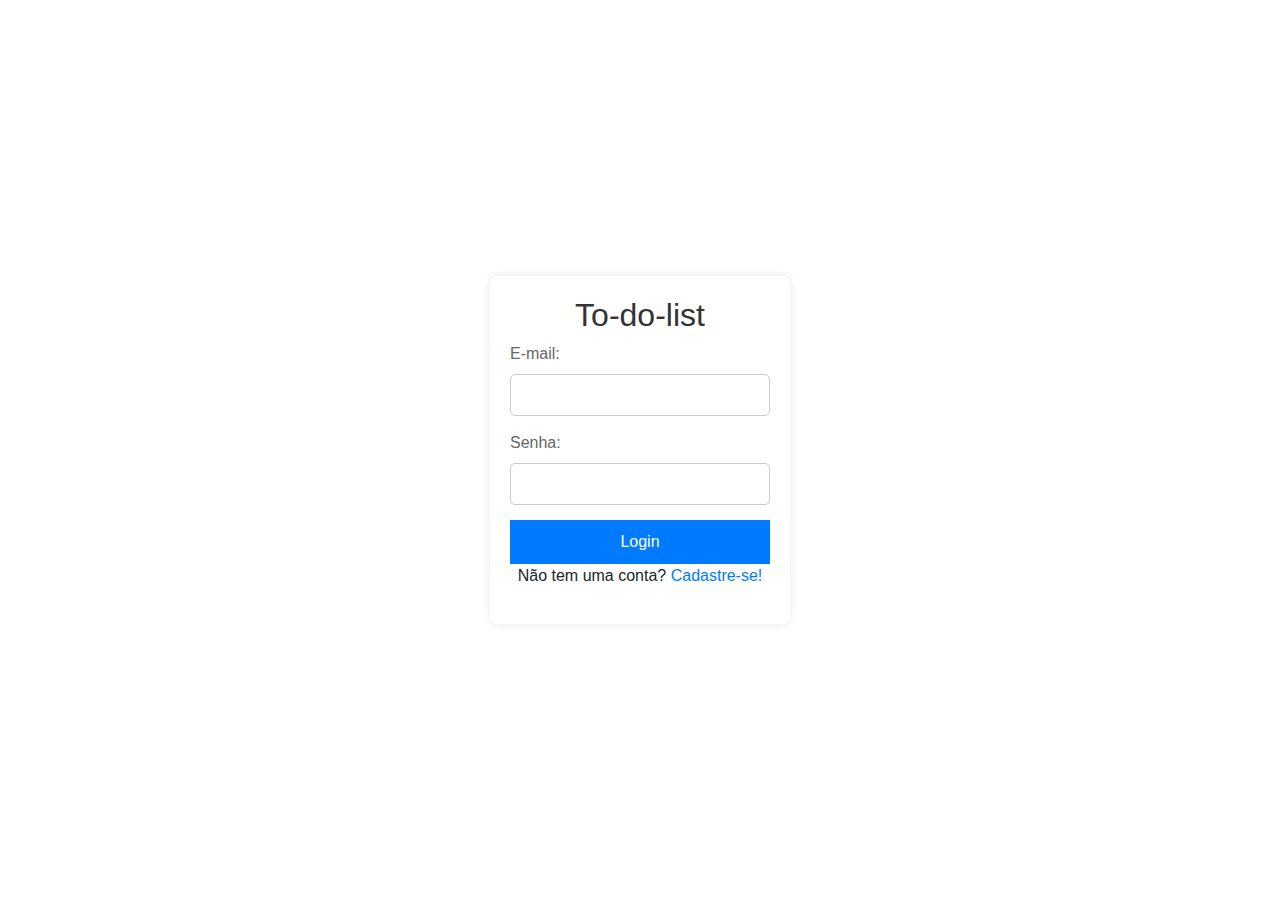
<file: index.html>
<!DOCTYPE html>
<html lang="en">

<head>
    <meta charset="UTF-8">
    <meta name="viewport" content="width=device-width, initial-scale=1.0">
    <title>Login Page</title>
    <link rel="stylesheet" href="/css/style.css">
    <script src="js/script.js"></script>
    <link rel="stylesheet" href="https://cdn.jsdelivr.net/npm/bootstrap@4.4.1/dist/css/bootstrap.min.css" integrity="sha384-Vkoo8x4CGsO3+Hhxv8T/Q5PaXtkKtu6ug5TOeNV6gBiFeWPGFN9MuhOf23Q9Ifjh" crossorigin="anonymous">
</head>

<body>
    <div class="login-container">
        <h2>To-do-list</h2>
        <p hidden id="login-incorrect">O login está inválido ou você ainda não confirmou seu e-mail. Tente novamente!</p>
            <div class="input-group">
                <label for="username">E-mail:</label>
                <input type="text" id="username" name="username" required>
            </div>
            <div class="input-group">
                <label for="password">Senha:</label>
                <input type="password" id="password" name="password" required>
            </div>
            <button type="submit" onclick="login()">Login</button>
            <p>Não tem uma conta? <a href="#" id="signup-link">Cadastre-se!</a></p>
    </div>

    <script>
        var signupLink = document.getElementById('signup-link');

        signupLink.addEventListener('click', function (event) {

            window.location.href = 'form.html';
        });
    </script>
    <script src="https://code.jquery.com/jquery-3.4.1.slim.min.js" integrity="sha384-J6qa4849blE2+poT4WnyKhv5vZF5SrPo0iEjwBvKU7imGFAV0wwj1yYfoRSJoZ+n" crossorigin="anonymous"></script>
<script src="https://cdn.jsdelivr.net/npm/popper.js@1.16.0/dist/umd/popper.min.js" integrity="sha384-Q6E9RHvbIyZFJoft+2mJbHaEWldlvI9IOYy5n3zV9zzTtmI3UksdQRVvoxMfooAo" crossorigin="anonymous"></script>
<script src="https://cdn.jsdelivr.net/npm/bootstrap@4.4.1/dist/js/bootstrap.min.js" integrity="sha384-wfSDF2E50Y2D1uUdj0O3uMBJnjuUD4Ih7YwaYd1iqfktj0Uod8GCExl3Og8ifwB6" crossorigin="anonymous"></script>
</body>

</html>
</file>
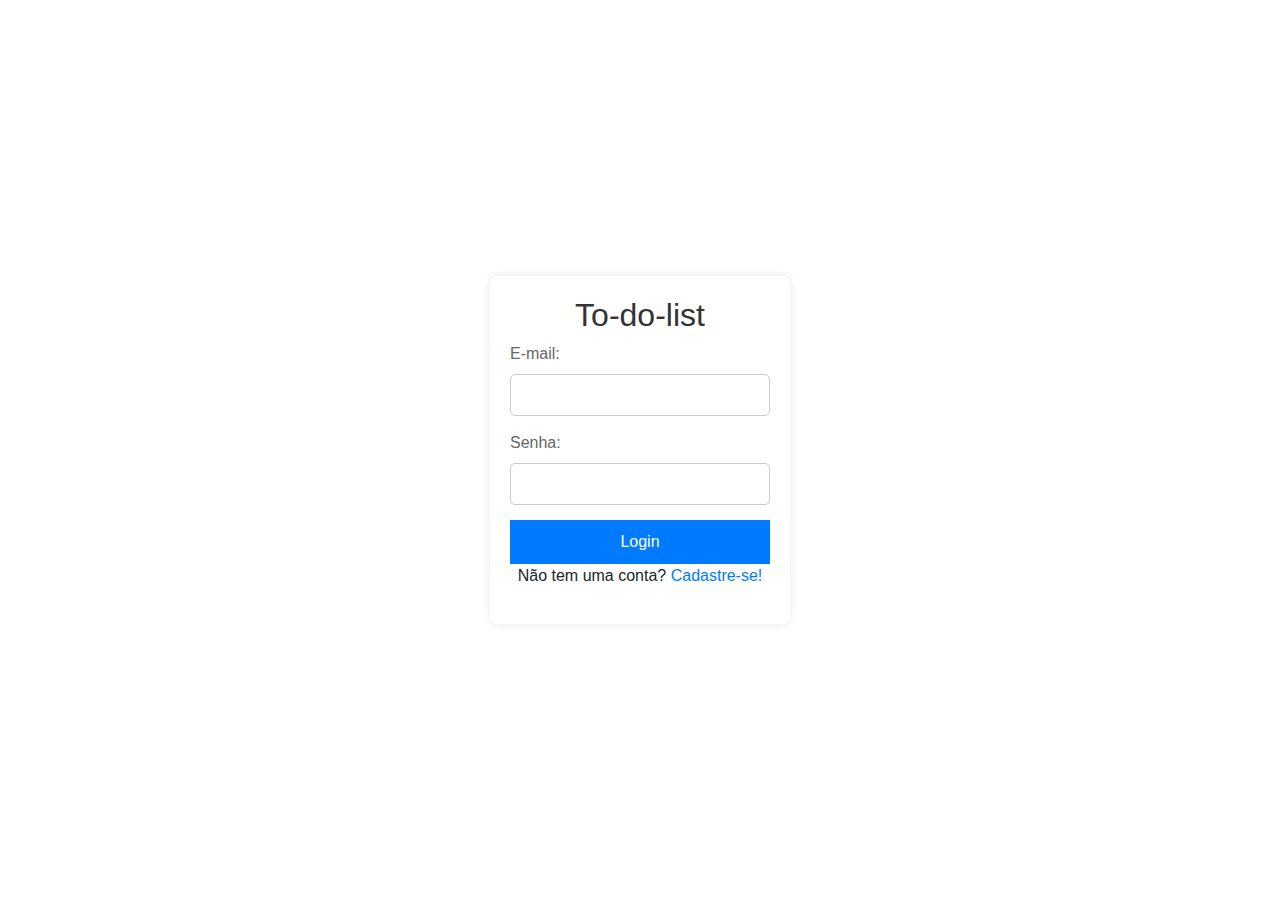
<file: dashboard.html>
<!DOCTYPE html>
<html lang="pt">

<head>
    <meta charset="UTF-8">
    <meta name="viewport" content="width=device-width, initial-scale=1.0">
    <title>Dashboard</title>
    <link rel="stylesheet" href="css/list.css">
    <script src="js/script.js"></script>
</head>
<body>
    <script>
        validateIsAuth()
    </script>
    
    <div class="container">
        <nav class="navbar">
            <div class="navbar-header">
                <h1>To do list</h1>
                <p id="welcomeText">Bem vindo, </p>
            </div>
            <ul class="nav-list">
                <li><a href="#dashboard" id="dashboard">Dashboard</a></li>
                <li><a href="#listar-listas" id="lista">Listas</a></li>
                <li><a href="#criar-tarefa" id="tarefa">Tarefas</a></li>
                <li><a id="logout">Logout</a></li>
            </ul>
        </nav>
        <div class="contentDash">
            <h2 class="dashboard-title">Dashboard de Atividades</h2>
            <div class="dashboard">
                <div class="card">
                    <div class="title">Listas Criadas</div>
                    <div class="count"><span id="listCreated"></span></div>
                </div>
                <div class="card">
                    <div class="title">Tarefas Criadas</div>
                    <div class="count"><span id="taskCreated"></span></div>
                </div>
                <div class="card">
                    <div class="title">Tarefas Completadas</div>
                    <div class="count"><span id="taskCompleted"></span></div>
                </div>
            </div>
        </div>

</body>
<script>

    changePage('dashboard', 'dashboard.html');
    changePage('lista', 'list.html');
    changePage('tarefa', 'task.html');
    findName()
    getInfo()

    const listData = getList(localStorage.getItem("id"), true)

    document.getElementById("logout").addEventListener("click", function () {
        localStorage.removeItem("isAuth")
        window.location.href = "index.html"
    })
</script>


</html>
</file>
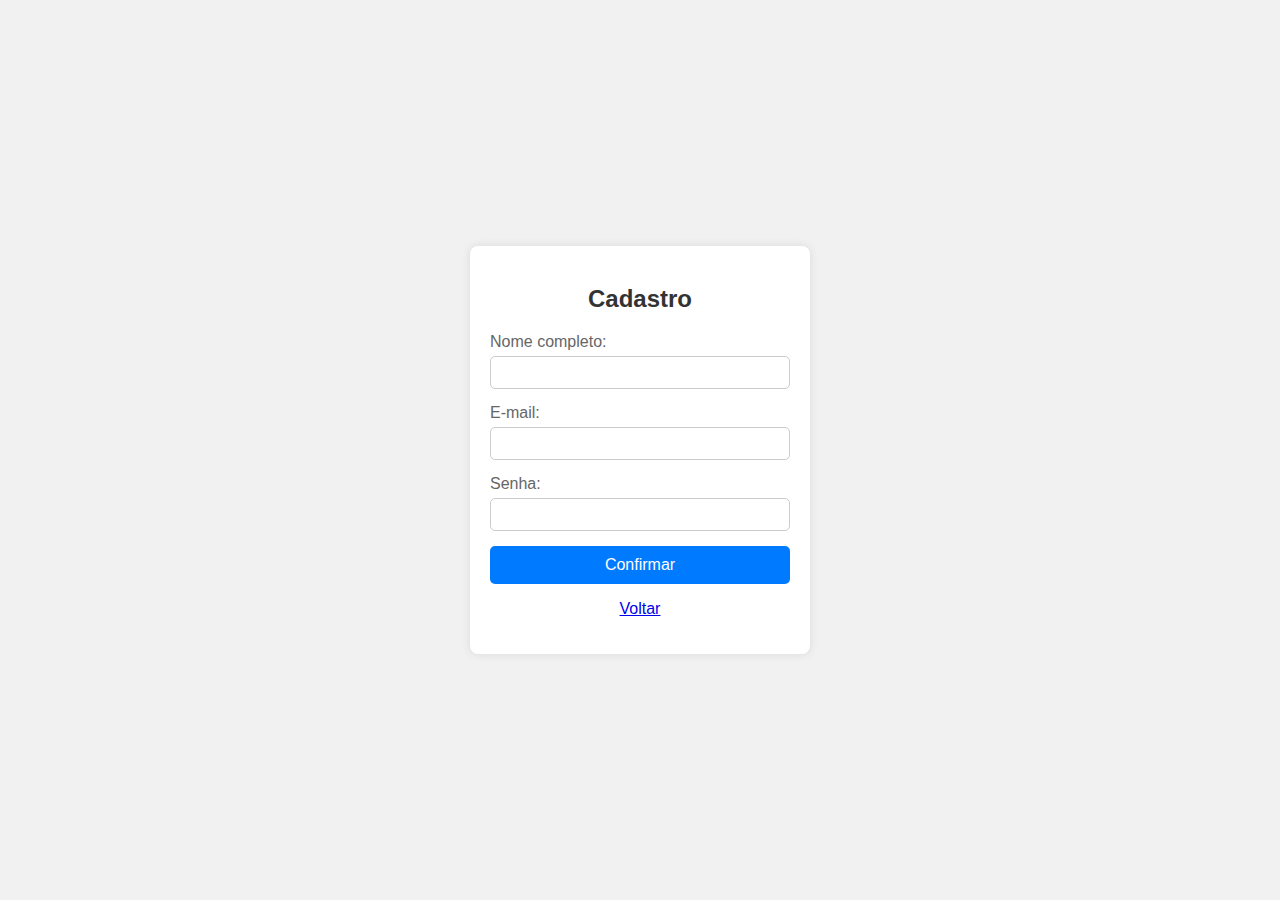
<file: form.html>
<!DOCTYPE html>
<html lang="en">

<head>
    <meta charset="UTF-8">
    <meta name="viewport" content="width=device-width, initial-scale=1.0">
    <title>Login Page</title>
    <link rel="stylesheet" href="/css/style.css">
    <script src="js/script.js"></script>
</head>
<body>
    <div class="login-container">
        <h2>Cadastro</h2>
        <p hidden id="email-incorrect">E-mail já cadastrado. Tente novamente!</p>
        <p hidden id="password-incorrect">Senha fraca! Coloque uma senha de no mínimo 8 caracteres.</p>
        <div class="input-group">
            <label for="nameuser">Nome completo:</label>
            <input type="text" id="nameuser" name="nameUser" required>
        </div>
        <div class="input-group">
            <label for="username">E-mail:</label>
            <input type="text" id="username" name="username" required>
        </div>
        <div class="input-group">
            <label for="password">Senha:</label>
            <input type="password" id="password" name="password" required>
        </div>
        <button onclick="createUser()" type="submit">Confirmar</button>
        <p><a href="#" id="back-login">Voltar</a></p>
    </div>
    <script>
        // Seleciona o link pelo ID
        var signupLink = document.getElementById('back-login');

        // Adiciona um ouvinte de evento de clique ao link
        signupLink.addEventListener('click', function (event) {

            window.location.href = 'dashboard.html';
        });
    </script>
</body>

</html>
</file>
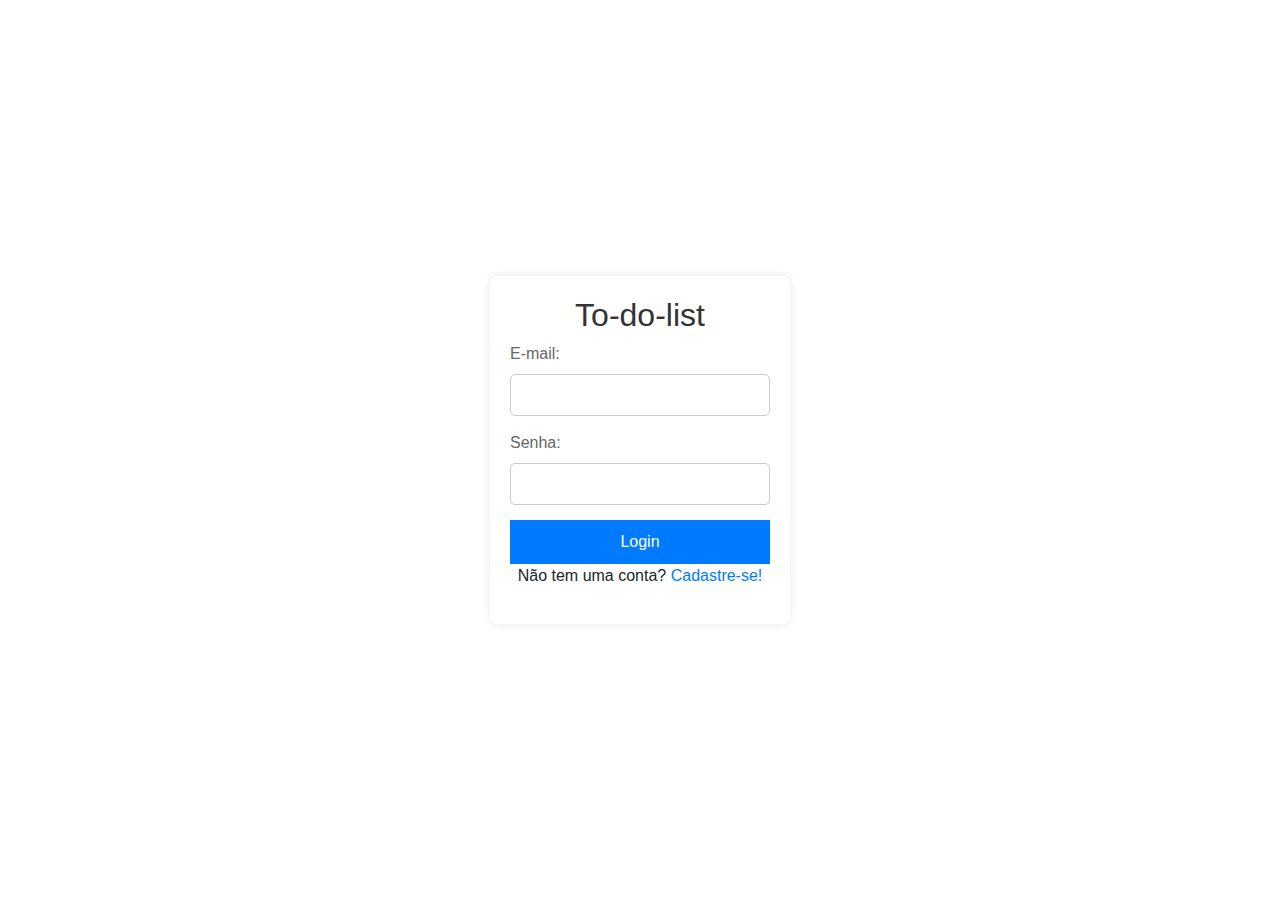
<file: list.html>
<!DOCTYPE html>
<html lang="pt">
<head>
    <meta charset="UTF-8">
    <meta name="viewport" content="width=device-width, initial-scale=1.0">
    <title>Listas</title>
    <link rel="stylesheet" href="css/list.css">
    <script src="js/script.js"></script>
</head>
<body>
    <div class="container">
        <nav class="navbar">
            <div class="navbar-header">
                <h1>To do list</h1>
                <p id="welcomeText">Bem vindo, </p>
            </div>
            <ul class="nav-list">
                <li><a href="#dashboard" id="dashboard">Dashboard</a></li>
                <li><a href="#listar-listas" id="lista">Listas</a></li>
                <li><a href="#criar-tarefa" id="tarefa">Tarefas</a></li>
                <li><a id="logout">Logout</a></li>
            </ul>
        </nav>
        <div class="content">
            <button class="create-btn" id="createLista">Criar Nova Lista</button>
            <p hidden id="textList">Título</p> <br>
            <input id="criarList" hidden type="text" class="simple-input"/><br>
           <br> <button hidden class="create-btn" id="confirmCreate" onclick="createList()">Confirmar</button>
            <button hidden class="create-btn" id="editCreate" onclick="editList()">Editar</button>
            <table id="myTable">
                <thead>
                    <tr>
                        <th>Título</th>
                        <th>Data Criação</th>
                        <th>Ações</th>
                    </tr>
                </thead>
                <tbody id="tableBody">
                </tbody>
            </table>
        </div>
    </div>
    <script>
        validateIsAuth()
    </script>
</body>
</html>

<script>
    document.getElementById("createLista").addEventListener("click", function () {
        document.getElementById("textList").removeAttribute("hidden")
        document.getElementById("criarList").removeAttribute("hidden")
        document.getElementById("criarList").setAttribute("required", true)
        document.getElementById("confirmCreate").removeAttribute("hidden")
        document.getElementById("editCreate").setAttribute("hidden", true)
    })
    changePage('dashboard', 'dashboard.html');
    changePage('lista', 'list.html');
    changePage('tarefa', 'task.html');
    findName()

    const listData = getList(localStorage.getItem("id"), true)

    document.getElementById("logout").addEventListener("click", function () {
        localStorage.removeItem("isAuth")
        window.location.href = "index.html"
    })
</script>
</html>
</file>
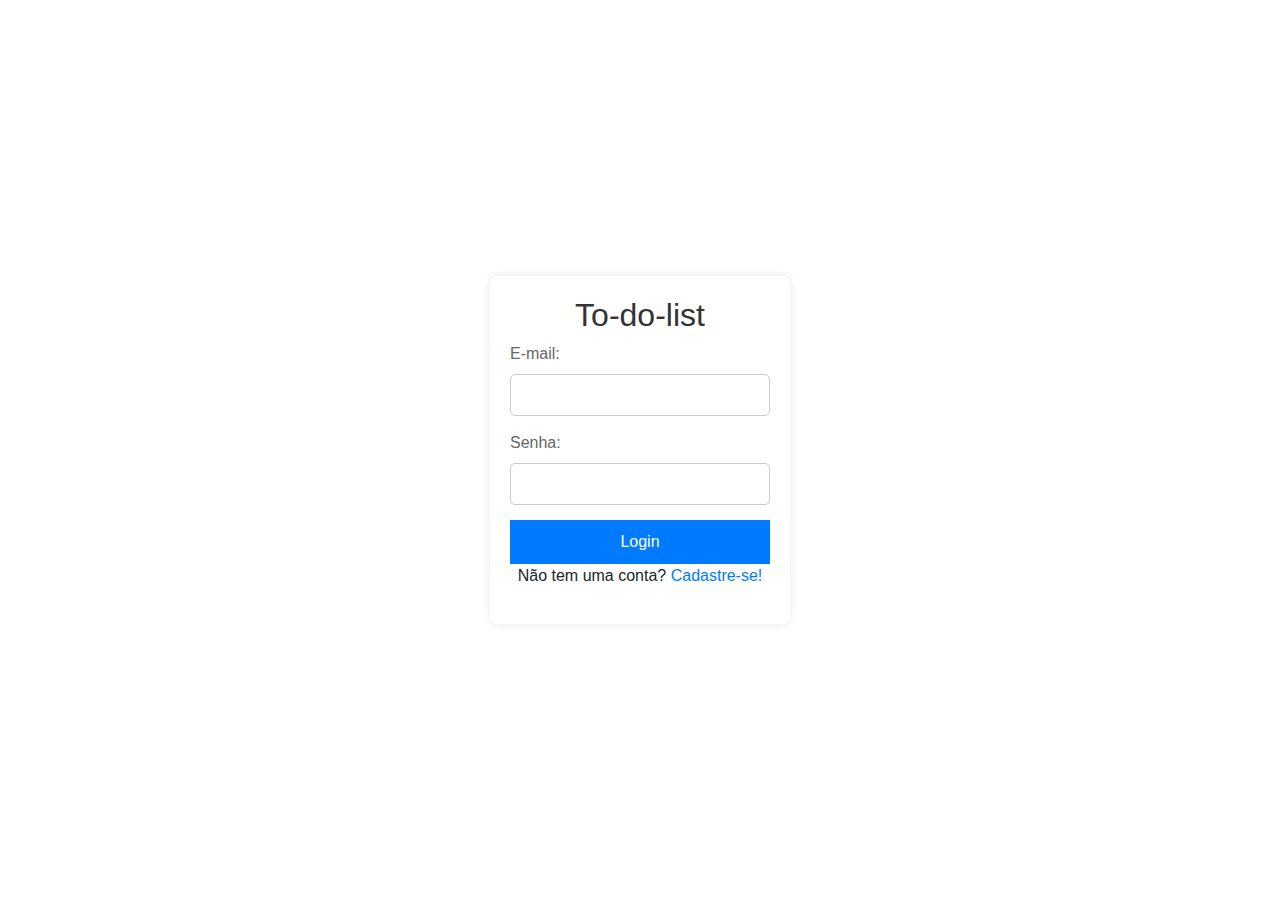
<file: task.html>
<!DOCTYPE html>
<html lang="pt">
<head>
    <meta charset="UTF-8">
    <meta name="viewport" content="width=device-width, initial-scale=1.0">
    <title>Tarefas</title>
    <link rel="stylesheet" href="css/list.css">
    <script src="js/script.js"></script>
</head>

<body>
    <script>
        validateIsAuth()
    </script>
    <div class="container">
        <nav class="navbar">
            <div class="navbar-header">
                <h1>To do list</h1>
                <p id="welcomeText">Bem vindo, </p>
            </div>
            <ul class="nav-list">
                <li><a href="#dashboard" id="dashboard">Dashboard</a></li>
                <li><a href="#listar-listas" id="lista">Listas</a></li>
                <li><a href="#criar-tarefa" id="tarefa">Tarefas</a></li>
                <li><a href="#logout" id="logout">Logout</a></li>
            </ul>
        </nav>
        <div class="content">
            <button class="create-btn" id="createTask">Criar Nova Tarefa</button>
            <p hidden id="descriptionTask">Descrição da tarefa:</p><br>
            <input id="criarTask" hidden type="text" class="simple-input" /><br>
            <p hidden id="completedTask">Tarefá já completada?</p><br>
            <select hidden id="selectCompletedTask" class="simple-select">
                <option value="true">Sim</option>
                <option value="false">Não</option>
            </select>
            <br>
            <p id="textTask"></p><br>
            <select id="listaSelecao"></select><br>
           <br> <button hidden class="create-btn" id="confirmCreateTask" onclick="createTask()">Confirmar</button><br>
            <button hidden class="create-btn" id="editTask">Editar</button>
            <table id="myTable">
                <thead>
                    <tr>
                        <th>Descrição</th>
                        <th>Completada?</th>
                        <th>Ações</th>
                    </tr>
                </thead>
                <tbody id="tableBodyTask"></tbody>
            </table>
        </div>
    </div>
</body>
<script>
    changePage('lista', 'list.html');
    changePage('tarefa', 'task.html');
    changePage('dashboard', 'dashboard.html');
    findName()

    document.getElementById("logout").addEventListener("click", function () {
        localStorage.removeItem("isAuth")
        window.location.href = "index.html"
    })

    getList(localStorage.getItem("id"), false)

    document.getElementById("listaSelecao").className = "simple-select"
    document.getElementById("listaSelecao").addEventListener("change", handleSelecaoChange);

    const changeParagrafo = (text) => {
        document.getElementById("textTask").innerHTML = text
    }

  changeParagrafo("Selecione a lista que você deseja visualizar:")

    document.getElementById("createTask").addEventListener("click", function () {
        document.getElementById("descriptionTask").removeAttribute("hidden")
        document.getElementById("completedTask").removeAttribute("hidden")
        document.getElementById("selectCompletedTask").removeAttribute("hidden")
        document.getElementById("confirmCreateTask").removeAttribute("hidden")
        document.getElementById("criarTask").removeAttribute("hidden")
        changeParagrafo("Selecione a lista que você seja para criar a sua tarefa:")
    })
    
</script>

</html>
</file>
<file: css/style.css>
body {
    font-family: Arial, sans-serif;
    margin: 0;
    padding: 0;
    display: flex;
    justify-content: center;
    align-items: center;
    height: 100vh;
    background-color: #f1f1f1;
}

.login-container {
    background-color: #fff;
    padding: 20px;
    border-radius: 8px;
    box-shadow: 0 0 10px rgba(0, 0, 0, 0.1);
    width: 300px;
    text-align: center;
}

h2 {
    margin-bottom: 20px;
    color: #333;
}

.input-group {
    margin-bottom: 15px;
    text-align: left;
}

label {
    display: block;
    margin-bottom: 5px;
    color: #666;
}

input {
    width: 100%;
    padding: 8px;
    border: 1px solid #ccc;
    border-radius: 5px;
    box-sizing: border-box;
}

button {
    width: 100%;
    padding: 10px;
    background-color: #007bff;
    border: none;
    border-radius: 5px;
    color: #fff;
    font-size: 16px;
    cursor: pointer;
}

button:hover {
    background-color: #0056b3;
}
</file>
<file: css/list.css>
/* Reset CSS para garantir consistência entre os navegadores */
* {
    margin: 0;
    padding: 0;
    box-sizing: border-box;
}

/* Estilização geral do corpo e fundo da página */
body, html {
    height: 100%;
    font-family: 'Segoe UI', Tahoma, Geneva, Verdana, sans-serif;
    background: #f4f4f9;
    color: #333;
}

/* Estilização do container principal */
.container {
    display: flex;
    height: 100%;
    align-items: stretch;
}

/* Estilização da barra de navegação lateral */
.navbar {
    width: 240px;
    background: #0D47A1;
    color: white;
    display: flex;
    flex-direction: column;
    box-shadow: 2px 0 10px rgba(0,0,0,0.1);
}

.navbar-header {
    text-align: center;
    padding: 30px;
    border-bottom: 1px solid #444;
}

.navbar-header h1 {
    font-size: 26px;
    margin-bottom: 8px;
}

.navbar-header p {
    font-size: 16px;
    opacity: 0.9;
}

.navbar ul {
    list-style-type: none;
    padding: 20px;
    flex-grow: 1;
}

.navbar ul li a {
    text-decoration: none;
    color: white;
    display: block;
    padding: 12px 20px;
    transition: background 0.1s;
}

.navbar ul li a:hover {
    background-color: #3943b7;
}

/* Estilização do conteúdo principal */
.contentDash {
    flex-grow: 1;
    display: flex;
    flex-direction: column;
    align-items: center;
    justify-content: center;
    padding: 50px;
}

/* Estilização dos botões */
.create-btn {
    margin-bottom: 20px;
    padding: 10px 25px;
    font-size: 18px;
    background-color: #4CAF50;
    color: white;
    border: none;
    border-radius: 5px;
    box-shadow: 0 4px 8px rgba(0,0,0,0.1);
    cursor: pointer;
    transition: background 0.3s;
}

.create-btn:hover {
    background-color: #45a049;
}

/* Estilização da tabela */
table {
    width: 100%; /* Mantido 100% conforme novo estilo */
    border-collapse: collapse;
    box-shadow: 0 2px 5px rgba(0,0,0,0.1);
}

th, td {
    border: 1px solid #ccc;
    padding: 12px 15px;
    text-align: left;
}

th {
    background-color: #0D47A1;
    color: white;
    border-color: #0D47A1;
}

.dashboard-title {
    text-align: center;
    margin: 20px 0;
    font-size: 24px;
    color: #3943b7; /* Usando a cor da navbar para manter a coerência de cores */
    font-weight: normal;
}

.contentDash {
    display: flex;
    flex-direction: column;
    align-items: center;
    justify-content: center;
    padding-top: 50px; /* Adiciona espaço no topo dentro do conteúdo */
    width: calc(100% - 240px); /* Ajusta a largura para compensar a navbar */
}

.card {
    background-color: #ffffff;
    box-shadow: 0 4px 8px rgba(0,0,0,0.1);
    padding: 20px;
    text-align: center;
    width: 220px; /* Ligeiramente maior para mais presença */
    border-radius: 8px;
    transition: transform 0.3s; /* Efeito de transformação ao passar o mouse */
}

.card:hover {
    transform: translateY(-5px); /* Eleva o card ao passar o mouse */
}

.title {
    color: #333;
    font-size: 18px;
    margin-bottom: 10px;
}

.count {
    color: #007bff;
    font-size: 26px; /* Aumenta ligeiramente para mais destaque */
    font-weight: bold;
}

.dashboard {
    display: flex;
    flex-direction: row; /* Assegura que os cards estejam alinhados horizontalmente */
    gap: 20px;
    margin: 20px 0;
    justify-content: center; /* Centraliza os cards horizontalmente */
    align-items: center; /* Alinha verticalmente ao centro */
}

/* Estilização dos botões e inputs */
.create-btn, #descriptionTask, #criarTask, #completedTask, #selectCompletedTask, #confirmCreateTask {
    margin-left: 0; /* Alinha à esquerda */
}

/* Alinhamento dos elementos dentro de .content para começar da esquerda */
.content {
    display: auto;
    flex-direction: column;
    align-items: flex-start; /* Mudado de center para flex-start */
    justify-content: center;
    padding: 50px;
    margin-bottom: 50px;
    height: 20px;
    width: calc(100% - 240px); /* Ajusta a largura para compensar a navbar */
}

/* Estilo para os inputs */
.input-style {
    padding: 10px 15px;
    border: 2px solid #ddd;
    border-radius: 5px;
    font-size: 16px;
    color: #333;
    background-color: #fff;
    box-shadow: 0 2px 5px rgba(0,0,0,0.1);
    transition: border-color 0.3s, box-shadow 0.3s;
}

.input-style:focus {
    border-color: #0056b3;
    box-shadow: 0 0 8px rgba(0,86,179,0.2);
    outline: none;
}

/* Estilo para os selects */
.select-style {
    padding: 10px 15px;
    border: 2px solid #ddd;
    border-radius: 5px;
    font-size: 16px;
    color: #333;
    background-color: #fff;
    box-shadow: 0 2px 5px rgba(0,0,0,0.1);
    cursor: pointer;
    transition: border-color 0.3s, box-shadow 0.3s;
}

.select-style:hover, .select-style:focus {
    border-color: #0056b3;
    box-shadow: 0 0 8px rgba(0,86,179,0.2);
    outline: none;
}

.simple-input {
    font-size: 16px;
    padding: 8px 16px;
    border: 1px solid #cccccc;
    border-radius: 5px;
    outline: none;
    transition: border-color 0.2s;
}

.simple-input:focus {
    border-color: #666666;
}

.simple-input::placeholder {
    color: #aaaaaa;
}

.simple-select {
    font-size: 16px;
    padding: 8px 10px;
    border: 1px solid #cccccc;
    border-radius: 5px;
    outline: none;
    color: #333333;
    background-color: #ffffff;
    cursor: pointer;
    transition: border-color 0.2s, box-shadow 0.2s;
}

.simple-select:focus {
    border-color: #666666;
    box-shadow: 0 0 5px rgba(102, 102, 102, 0.5);
}
</file>
